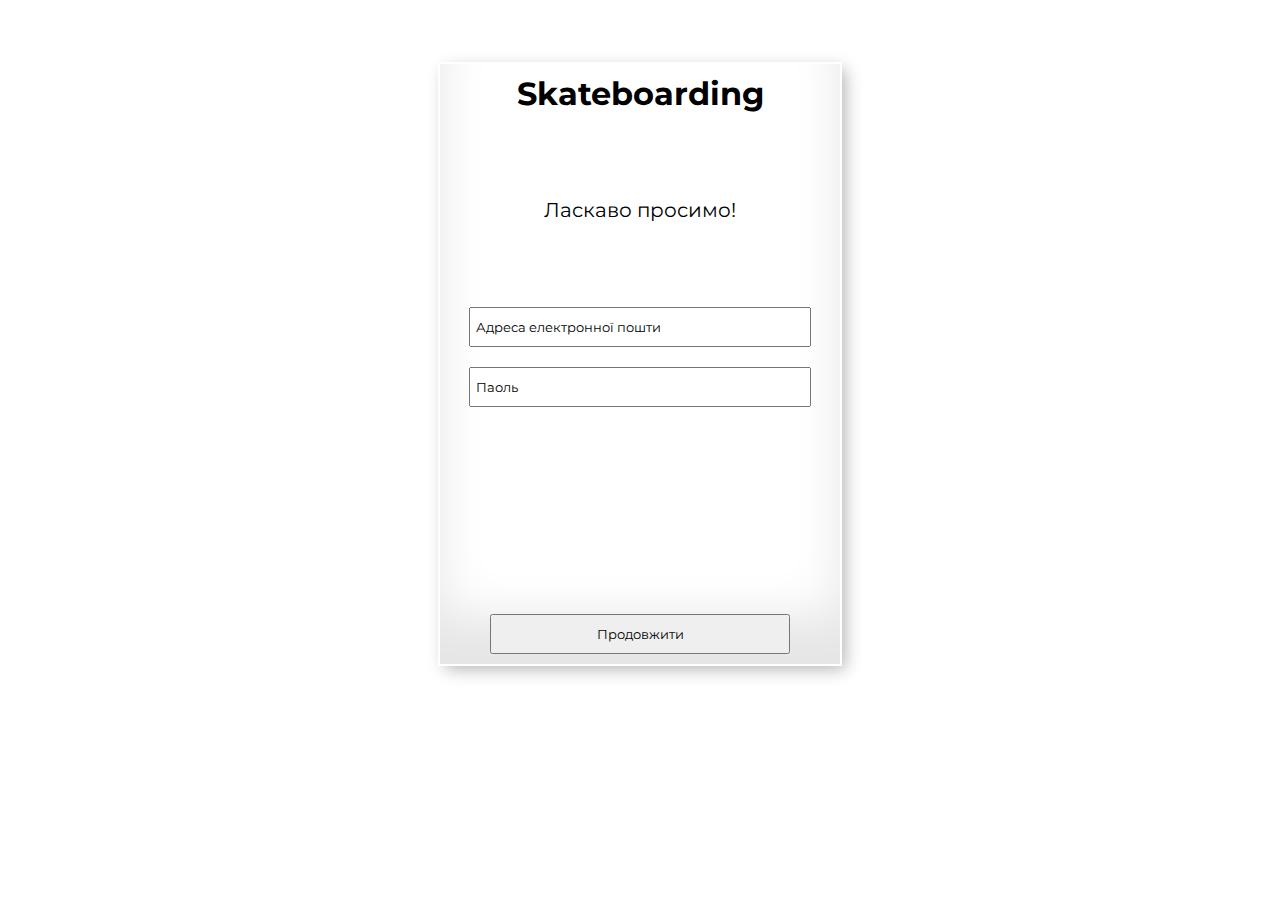
<file: logIn.html>
<!DOCTYPE html>
<html lang="en">
<head>
    <meta charset="UTF-8">
    <meta name="viewport" content="width=device-width, initial-scale=1.0">
    <title>Log In</title>
    <style>
        @import url('https://fonts.googleapis.com/css2?family=Montserrat:wght@600&display=swap');
        *{
            margin: 0;
            padding: 0;
            box-sizing: border-box;
            font-family: Montserrat;
        }
        body{
            display: flex;
            justify-content: center;
            align-items: center;
            margin-top: 5%;
            position: relative;
        }
        .logInBox{
            width: 400px;
            height: 600px;
            display: flex;
            box-shadow:
    inset 0 -3em 3em rgba(0, 0, 0, 0.1),
    0 0 0 2px rgb(255, 255, 255),
    0.3em 0.3em 1em rgba(0, 0, 0, 0.3);
    position: relative;
    align-items: center;
    flex-direction: column;
    justify-content: space-between;
    padding: 10px;
}

input{
   width: 90%;
   height: 40px;
   display: flex;
   position: relative;
   padding: 5px;
}
.inpBox{
    width: 100%;
    display: flex;
    position: relative;
    flex-direction: column;
    justify-content: space-between;
    height: 100px;
    align-items: center;
}
button{
    width: 300px;
    height: 40px;
    cursor: pointer;
}
.button :hover{
background-color: black;
color: #fff;
}
    </style>
</head>
<body>
    <div class="logInBox">
        <h1>Skateboarding</h1>
        <p style="font-size: 20px;">Ласкаво просимо!</p>
        <div class="inpBox"> 
        <input type="text" value="Адреса електронної пошти">
        <input type="text" value="Паоль">
    </div> 
    <br>
    <br>
   <a href="index.html"> <button>Продовжити</button></a>
    </div>
</body>
</html>
</file>
